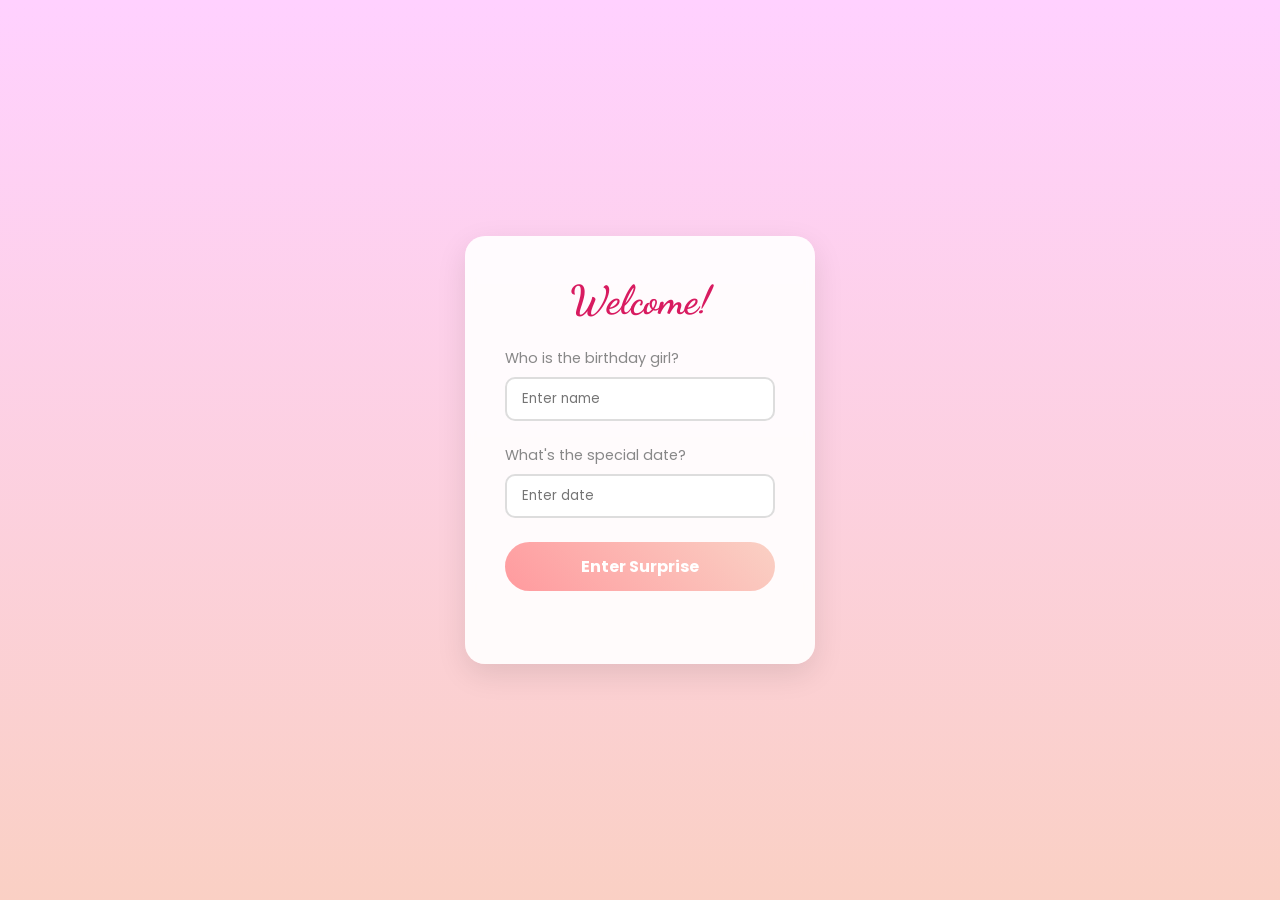
<file: index.html>
<!DOCTYPE html>
<html lang="en">

<head>
    <meta charset="UTF-8">
    <meta name="viewport" content="width=device-width, initial-scale=1.0">
    <title>Birthday Login</title>
    <link rel="stylesheet" href="style.css">
    <link
        href="https://fonts.googleapis.com/css2?family=Dancing+Script:wght@700&family=Poppins:wght@300;400;600&display=swap"
        rel="stylesheet">
</head>

<body>
    <!-- Background Elements -->
    <div class="floating-bg">
        <div class="floating-item" style="left: 10%; animation-duration: 8s;">🎈</div>
        <div class="floating-item" style="left: 30%; animation-duration: 12s;">✨</div>
        <div class="floating-item" style="left: 70%; animation-duration: 7s;">🎁</div>
        <div class="floating-item" style="left: 85%; animation-duration: 10s;">🎉</div>
    </div>

    <div class="login-container">
        <h1>Welcome!</h1>
        <form id="loginForm">
            <div class="input-group">
                <label for="username">Who is the birthday girl?</label>
                <input type="text" id="username" name="username" placeholder="Enter name" required autocomplete="off">
            </div>
            <div class="input-group">
                <label for="password">What's the special date?</label>
                <input type="password" id="password" name="password" placeholder="Enter date" required>
            </div>
            <button type="submit">Enter Surprise</button>
            <div class="error-msg" id="errorMsg"></div>
        </form>
    </div>

    <script src="script.js"></script>
</body>

</html>
</file>
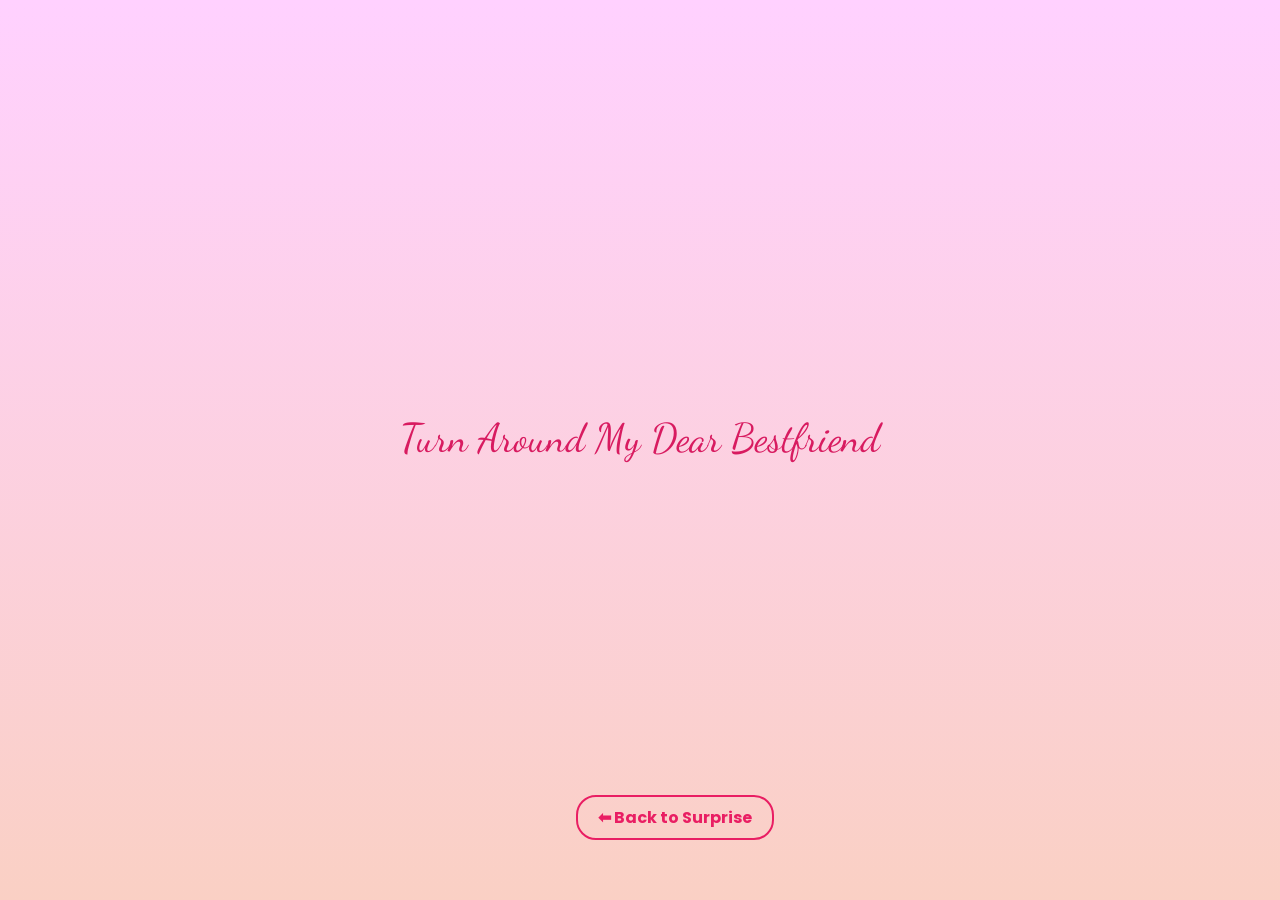
<file: secret.html>
<html>

<head>
    <title>Secret</title>
    <meta charset="UTF-8">
    <meta name="viewport" content="width=device-width, initial-scale=1.0">
    <link rel="stylesheet" href="style.css">
    <link
        href="https://fonts.googleapis.com/css2?family=Dancing+Script:wght@700&family=Poppins:wght@300;400;600&display=swap"
        rel="stylesheet">
</head>

<body>
    <div class="turn">
        Turn Around My Dear Bestfriend
    </div>
    <div class="floating-bg">
        <div class="floating-item" style="left: 15%; animation-duration: 9s;">🎈</div>
        <div class="floating-item" style="left: 35%; animation-duration: 13s;">✨</div>
        <div class="floating-item" style="left: 55%; animation-duration: 8s;">🎂</div>
        <div class="floating-item" style="left: 75%; animation-duration: 11s;">💖</div>
        <div class="floating-item" style="left: 90%; animation-duration: 14s;">🎶</div>
    </div>
    <a href="surprise.html" class="backsur">⬅ Back to Surprise</a>
</body>

</html>
</file>
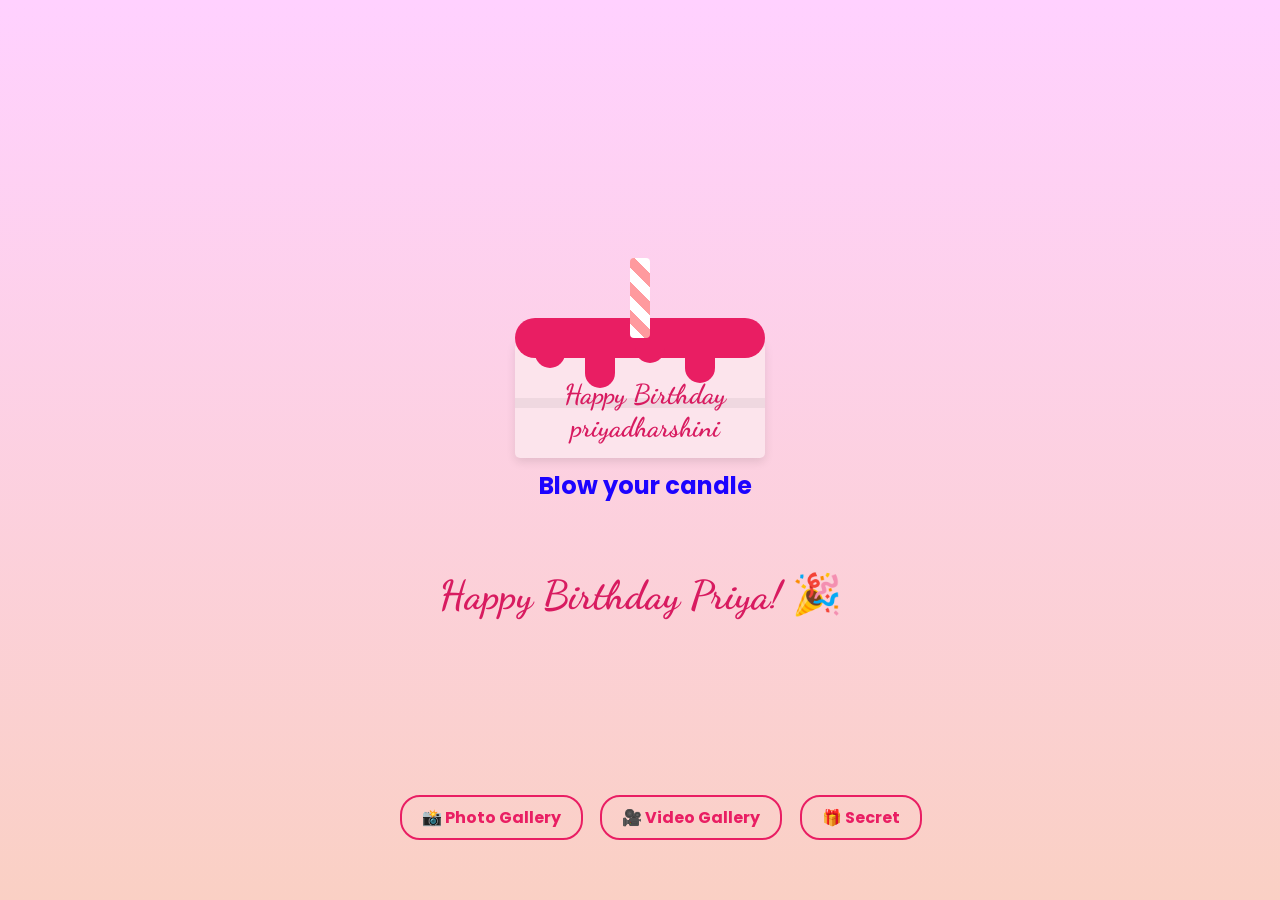
<file: surprise.html>
<!DOCTYPE html>
<html lang="en">

<head>
    <meta charset="UTF-8">
    <meta name="viewport" content="width=device-width, initial-scale=1.0">
    <title>Surprise!</title>
    <link rel="stylesheet" href="style.css">
    <link
        href="https://fonts.googleapis.com/css2?family=Dancing+Script:wght@700&family=Poppins:wght@300;400;600&display=swap"
        rel="stylesheet">
</head>

<body>
    <div class="floating-bg">
        <div class="floating-item" style="left: 15%; animation-duration: 9s;">🎈</div>
        <div class="floating-item" style="left: 35%; animation-duration: 13s;">✨</div>
        <div class="floating-item" style="left: 55%; animation-duration: 8s;">🎂</div>
        <div class="floating-item" style="left: 75%; animation-duration: 11s;">💖</div>
        <div class="floating-item" style="left: 90%; animation-duration: 14s;">🎶</div>
    </div>

    <div class="surprise-container">
        <div class="cake-container">
            <div class="cake-body">
                <div class="cake-layer">
                </div>
                <div class="cake-text">
                    <h2>Happy Birthday priyadharshini</h2>
                </div>

            </div>
            <div class="frosting">
                <div class="drip"></div>
                <div class="drip"></div>
                <div class="drip"></div>
                <div class="drip"></div>
            </div>
            <div class="candle">
                <div class="flame"></div>
                <div class="smoke"></div>
            </div>
        </div>
        <div class="countdown"></div>
        <h1 class="message-hidden">Happy Birthday Priya! 🎉</h1>
        <div class="blows">Blow your candle</div>
    </div>
    <a href="photos.html" class="back-btn1">📸 Photo Gallery</a>
    <a href="videos.html" class="back-btn2">🎥 Video Gallery</a>
    <a href="secret.html" class="back-btn3">🎁 Secret</a>
    <script src="script.js"></script>
    <script>
        // Additional inline script to handle immediate DOM manipulation if needed, 
        // but script.js content should cover it.
        // We need to make sure the message starts hidden properly if CSS doesn't catch it immediately or if we want specific logic.
        // In style.css .message is opacity: 0.
        // script.js adds .visible class.
        // Also .nav-buttons is opacity: 0.
    </script>
</body>

</html>
</file>
<file: style.css>
:root {
    --primary-color: #ff9a9e;
    --secondary-color: #fecfef;
    --accent-color: #a18cd1;
    --text-color: #555;
    --bg-gradient: linear-gradient(135deg, #fdfbfb 0%, #ebedee 100%);
    --cake-color: #fce4ec;
    --frosting-color: #e91e63;
    --candle-color: #fff;
    --flame-color: #ffeb3b;
    --btn-hover: #ff758c;
}

* {
    margin: 0;
    padding: 0;
    box-sizing: border-box;
    font-family: 'Poppins', sans-serif;
}

body {
    background-image: linear-gradient(to top, #fad0c4 0%, #ffd1ff 100%);
    min-height: 100vh;
    display: flex;
    justify-content: center;
    align-items: center;
    overflow: hidden;
    color: var(--text-color);
}

/* Floating Background Elements */
.floating-bg {
    position: absolute;
    top: 0;
    left: 0;
    width: 100%;
    height: 100%;
    pointer-events: none;
    z-index: -1;
    overflow: hidden;
}

.floating-item {
    position: absolute;
    bottom: -100px;
    font-size: 2rem;
    animation: floatUp 10s linear infinite;
    opacity: 0.7;
}

@keyframes floatUp {
    0% {
        transform: translateY(0) rotate(0deg);
        opacity: 0.7;
    }

    100% {
        transform: translateY(-110vh) rotate(360deg);
        opacity: 0;
    }
}

/* Generating some random delays and positions for floating items would be done in JS or verbose CSS */
/* For simplicity, we'll add a few manually in HTML or JS */

/* Login Container */
.login-container {
    background: rgba(255, 255, 255, 0.9);
    padding: 2.5rem;
    border-radius: 20px;
    box-shadow: 0 10px 30px rgba(0, 0, 0, 0.1);
    text-align: center;
    width: 350px;
    backdrop-filter: blur(5px);
    transition: transform 0.3s ease;
}

.login-container:hover {
    transform: translateY(-5px);
}

h1 {
    font-family: 'Dancing Script', cursive;
    color: #d81b60;
    margin-bottom: 1.5rem;
    font-size: 2.5rem;
}

h2 {
    font-family: 'Dancing Script', cursive;
    color: #d81b60;
    margin-bottom: 1.5rem;
    font-size: 1.7rem;
}

.input-group {
    margin-bottom: 1.5rem;
    text-align: left;
}

label {
    display: block;
    margin-bottom: 0.5rem;
    font-size: 0.9rem;
    color: #888;
}

input {
    width: 100%;
    padding: 10px 15px;
    border: 2px solid #ddd;
    border-radius: 10px;
    outline: none;
    transition: border-color 0.3s;
}

input:focus {
    border-color: var(--primary-color);
}

button {
    width: 100%;
    padding: 12px;
    background: linear-gradient(45deg, #ff9a9e 0%, #fad0c4 99%, #fad0c4 100%);
    border: none;
    border-radius: 25px;
    color: #fff;
    font-weight: bold;
    cursor: pointer;
    transition: transform 0.2s, box-shadow 0.2s;
    font-size: 1rem;
}

button:hover {
    transform: scale(1.05);
    box-shadow: 0 5px 15px rgba(255, 154, 158, 0.4);
}

.error-msg {
    color: #e91e63;
    font-size: 0.85rem;
    margin-top: 1rem;
    min-height: 1.2em;
}

/* Surprise Page Specifics */
.surprise-container {
    text-align: center;
    position: relative;
    z-index: 10;
}

.cake-container {
    position: relative;
    width: 250px;
    text-align: center;
    height: 200px;
    margin: 0 auto 3rem;
}

.cake-body {
    position: absolute;
    bottom: 0;
    width: 100%;
    height: 120px;
    background: var(--cake-color);
    border-radius: 10px 10px 5px 5px;
    box-shadow: 0 4px 10px rgba(0, 0, 0, 0.1);
}

.blows {
    font-size: 1.5rem;
    font-weight: bold;
    position: absolute;
    top: 210px;
    left: 100px;
    margin-bottom: 1.5rem;
    color: #1c03ff;
}

.cake-layer {
    position: absolute;
    top: 50%;
    width: 100%;
    height: 10px;
    background: rgba(0, 0, 0, 0.05);
}

.cake-text {
    position: absolute;
    top: 40px;
    left: 10px;
    font-family: 'Dancing Script', cursive;
    color: #d81b60;
    font-size: 0.4rem;
}


.frosting {
    position: absolute;
    top: 60px;
    width: 100%;
    height: 40px;
    background: var(--frosting-color);
    border-radius: 20px;
}

.drip {
    position: absolute;
    top: 10px;
    width: 30px;
    height: 50px;
    background: var(--frosting-color);
    border-radius: 0 0 15px 15px;
}

.drip:nth-child(1) {
    left: 20px;
    height: 40px;
}

.drip:nth-child(2) {
    left: 70px;
    height: 60px;
}

.drip:nth-child(3) {
    left: 120px;
    height: 35px;
}

.drip:nth-child(4) {
    left: 170px;
    height: 55px;
}

.candle {
    position: absolute;
    bottom: 120px;
    left: 50%;
    transform: translateX(-50%);
    width: 20px;
    height: 80px;
    background: repeating-linear-gradient(45deg, #fff, #fff 10px, #ff9a9e 10px, #ff9a9e 20px);
    border-radius: 4px;
    z-index: 2;
}


.flame {
    width: 15px;
    height: 30px;
    background: orange;
    border-radius: 50%;
    position: absolute;
    top: -30px;
    left: 3px;
    animation: blowOut 4s forwards;
    background: radial-gradient(ellipse at bottom, #ffeb3b 0%, #f57f17 100%);
    border-radius: 50% 50% 20% 20%;
    box-shadow: 0 0 15px #ffeb3b, 0 0 30px #f57f17;
    transition: opacity 0.5s, transform 0.5s;
    opacity: 1;
}

/* Countdown container */
.countdown {
    text-align: center;
    font-size: 40px;
    font-weight: bold;
    margin-bottom: 15px;
    color: #ff4081;
    height: 50px;
    position: relative;
}

/* Create number animation */
.countdown::after {
    content: "3";
    animation: count 3s steps(1) forwards;
}

/* Keyframes for 3 → 2 → 1 → Blow the candle */
@keyframes count {
    0% {
        content: "3";
    }

    33% {
        content: "2";
    }

    66% {
        content: "1";
    }

    100% {
        content: "";
    }
}

@keyframes blowOut {
    0% {
        opacity: 1;
    }

    90% {
        opacity: 1;
    }

    100% {
        opacity: 0;
    }
}

.flame.off {
    opacity: 0;
    transform: scale(0.1) translateX(-50%);
}

.smoke {
    position: absolute;
    top: -40px;
    left: 50%;
    transform: translateX(-50%);
    width: 10px;
    height: 30px;
    background: rgba(200, 200, 200, 0.5);
    border-radius: 10px;
    filter: blur(5px);
    opacity: 0;
}

.smoke.active {
    animation: puff 1.5s ease-out forwards;
}

@keyframes flicker {
    0% {
        transform: translateX(-52%) scaleY(1);
        opacity: 0.9;
    }

    100% {
        transform: translateX(-48%) scaleY(1.1);
        opacity: 1;
    }
}

@keyframes puff {
    0% {
        opacity: 0;
        transform: translateX(-50%) translateY(0) scale(1);
    }

    30% {
        opacity: 0.8;
        transform: translateX(-50%) translateY(-20px) scale(1.5);
    }

    100% {
        opacity: 1;
        transform: translateX(-40%) translateY(-60px) scale(2);
    }
}

.message {
    opacity: 0;
    transform: translateY(20px);
    transition: all 1s ease;
    margin-bottom: 2rem;
}

.message.visible {
    opacity: 1;
    transform: translateY(0);
}

.nav-buttons {
    display: flex;
    gap: 15px;
    justify-content: center;
    opacity: 1;
    transition: opacity 1s ease 0.5s;
    /* Delay appearance */
}

.nav-buttons.visible {
    opacity: 1;
}

/* Gallery Styles */
.gallery-container {
    width: 90%;
    max-width: 1000px;
    background: rgba(255, 255, 255, 0.8);
    padding: 2rem;
    border-radius: 20px;
    text-align: center;
    overflow-y: auto;
    max-height: 90vh;
}

.media-grid {
    display: grid;
    grid-template-columns: repeat(auto-fit, minmax(200px, 1fr));
    gap: 1rem;
    margin: 2rem 0;
}

.media-item {
    background: #fff;
    padding: 10px;
    border-radius: 10px;
    box-shadow: 0 4px 6px rgba(0, 0, 0, 0.1);
    transition: transform 0.3s;
}

.media-item:hover {
    transform: scale(1.03);
}

.media-placeholder {
    width: 100%;
    height: 150px;
    background: #e0e0e0;
    display: flex;
    align-items: center;
    justify-content: center;
    color: #999;
    border-radius: 5px;
    font-size: 0.8rem;
}

.back-btn1 {
    position: absolute;
    bottom: 60px;
    left: 400px;
    margin-top: 1rem;
    text-decoration: none;
    color: #e91e63;
    font-weight: bold;
    border: 2px solid #e91e63;
    padding: 8px 20px;
    border-radius: 20px;
    transition: all 0.3s;
}

.backsur {
    position: absolute;
    bottom: 60px;
    left: 45%;
    margin-top: 1rem;
    text-decoration: none;
    color: #e91e63;
    font-weight: bold;
    border: 2px solid #e91e63;
    padding: 8px 20px;
    border-radius: 20px;
    transition: all 0.3s;
}

.backsur:hover {
    background: #e91e63;
    color: #fff;
}


.back-btn2 {
    position: absolute;
    bottom: 60px;
    left: 600px;
    margin-top: 1rem;
    text-decoration: none;
    color: #e91e63;
    font-weight: bold;
    border: 2px solid #e91e63;
    padding: 8px 20px;
    border-radius: 20px;
    transition: all 0.3s;
}

.back-btn3 {
    position: absolute;
    bottom: 60px;
    left: 800px;
    margin-top: 1rem;
    text-decoration: none;
    color: #e91e63;
    font-weight: bold;
    border: 2px solid #e91e63;
    padding: 8px 20px;
    border-radius: 20px;
    transition: all 0.3s;
}

.back-btn1:hover {
    background: #e91e63;
    color: #fff;
}

.back-btn2:hover {
    background: #e91e63;
    color: #fff;
}

.back-btn3:hover {
    background: #e91e63;
    color: #fff;
}

body {
    margin: 0;
    height: 100vh;
    overflow: hidden;
    position: relative;
}

/* The horizontal hanging line */
.line {
    position: absolute;
    top: 1px;
    width: 3px;
    height: 250px;
    background: black;
}

/* Photo frame */
.photo-frame {
    position: absolute;
    top: -300px;
    /* start above the screen */
    left: 125px;
    background-color: #ddd;
    transform: translateX(-50%);
    padding: 10px;
    border: 2px solid #8b5a2b;
    box-shadow: 0 10px 20px rgba(0, 0, 0, 0.3);
    animation: dropDown 2s ease-out forwards;
}

/* Image inside frame */
.photo-frame img {
    display: block;
    width: 150px;
    height: 200px;
}

/* Drop animation */
@keyframes dropDown {
    to {
        top: calc(50% - 120px);
        /* stops at line */
    }
}

.line-one {
    position: absolute;
    top: 1px;
    left: 100px;
    width: 3px;
    height: 250px;
    background: black;
}

/* Photo frame */
.photo-frame-one {
    position: absolute;
    top: -300px;
    /* start above the screen */
    left: 15px;
    background-color: #ddd;
    transform: translateX(-10px);
    transform: translateY(-10px);
    padding: 10px;
    border: 2px solid #8b5a2b;
    box-shadow: 0 10px 20px rgba(0, 0, 0, 0.3);
    animation: dropDown 2s ease-out forwards;
}

.line-two {
    position: absolute;
    left: 300px;
    top: 1px;
    width: 3px;
    height: 250px;
    background: black;
}

.photo-frame-two {
    position: absolute;
    top: -300px;
    /* start above the screen */
    left: 210px;
    background-color: #ddd;
    transform: translateX(50px);
    transform: translateY(-100px);
    padding: 10px;
    border: 2px solid #8b5a2b;
    box-shadow: 0 10px 20px rgba(0, 0, 0, 0.3);
    animation: dropDown 6s ease-out forwards;
}

.line-three {
    position: absolute;
    left: 500px;
    top: 1px;
    width: 3px;
    height: 250px;
    background: black;
}

.photo-frame-three {
    position: absolute;
    top: -300px;
    /* start above the screen */
    left: 410px;
    background-color: #ddd;
    transform: translateX(50px);
    transform: translateY(-140px);
    padding: 10px;
    border: 2px solid #8b5a2b;
    box-shadow: 0 10px 20px rgba(0, 0, 0, 0.3);
    animation: dropDown 8s ease-out forwards;
}

/* Image inside frame */
.photo-frame-one img {
    display: block;
    width: 150px;
    height: 200px;
}

.photo-frame-two img {
    display: block;
    width: 150px;
    height: 200px;
}

.photo-frame-three img {
    display: block;
    width: 150px;
    height: 200px;
}

.line-four {
    position: absolute;
    left: 690px;
    top: 1px;
    width: 3px;
    height: 250px;
    background: black;
}

.photo-frame-four {
    position: absolute;
    top: -300px;
    /* start above the screen */
    left: 600px;
    background-color: #ddd;
    transform: translateX(50px);
    transform: translateY(-140px);
    padding: 10px;
    border: 2px solid #8b5a2b;
    box-shadow: 0 10px 20px rgba(0, 0, 0, 0.3);
    animation: dropDown 10s ease-out forwards;
}

.photo-frame-four img {
    display: block;
    width: 150px;
    height: 200px;
}

.line-five {
    position: absolute;
    left: 870px;
    top: 1px;
    width: 3px;
    height: 250px;
    background-color: #000000;
}

.photo-frame-five {
    position: absolute;
    top: -300px;
    /* start above the screen */
    left: 790px;
    background-color: #ddd;
    transform: translateX(50px);
    transform: translateY(-140px);
    padding: 10px;
    border: 2px solid #8b5a2b;
    box-shadow: 0 10px 20px rgba(0, 0, 0, 0.3);
    animation: dropDown 8s ease-out forwards;
}

.photo-frame-five img {
    display: block;
    width: 150px;
    height: 200px;
}

.line-six {
    position: absolute;
    left: 1060px;
    top: 1px;
    width: 3px;
    height: 250px;
    background-color: #000000;
}

.photo-frame-six {
    position: absolute;
    top: -300px;
    /* start above the screen */
    left: 980px;
    background-color: #ddd;
    transform: translateX(50px);
    transform: translateY(-100px);
    padding: 10px;
    border: 2px solid #8b5a2b;
    box-shadow: 0 10px 20px rgba(0, 0, 0, 0.3);
    animation: dropDown 6s ease-out forwards;
}

.photo-frame-six img {
    display: block;
    width: 150px;
    height: 200px;
}

.line-seven {
    position: absolute;
    left: 1250px;
    top: 1px;
    width: 3px;
    height: 250px;
    background-color: #000000;
}

.photo-frame-seven {
    position: absolute;
    top: -300px;
    /* start above the screen */
    left: 1120px;
    background-color: #ddd;
    transform: translateX(50px);
    transform: translateY(-1 0px);
    padding: 10px;
    border: 2px solid #8b5a2b;
    box-shadow: 0 10px 20px rgba(0, 0, 0, 0.3);
    animation: dropDown 2s ease-out forwards;
}

.photo-frame-seven img {
    display: block;
    width: 150px;
    height: 200px;
}

.audio {
    position: absolute;
    bottom: 15px;
    left: 15px;
    margin-top: 1rem;
    text-decoration: none;
    color: #ff0055;
    font-weight: bold;
    border: 2px solid #ff0055;
    padding: 8px 20px;
    border-radius: 20px;
    transition: all 0.3s;
}

/* Drop animation */
@keyframes dropDown {
    to {
        top: calc(50% - 120px);
        /* stops at line */
    }
}

/* Video Lightbox Styles */
.media-video {
    width: 100%;
    height: 150px;
    object-fit: cover;
    border-radius: 5px;
    cursor: pointer;
    transition: transform 0.3s ease;
    background-color: #000;
}

.media-video:hover {
    transform: scale(1.05);
}

.video-modal {
    display: none;
    position: fixed;
    z-index: 1000;
    left: 0;
    top: 0;
    width: 100%;
    height: 100%;
    background-color: rgba(0, 0, 0, 0.9);
    justify-content: center;
    align-items: center;
}

.video-modal.active {
    display: flex;
}

.video-modal video {
    max-width: 90%;
    max-height: 90%;
    border-radius: 10px;
    box-shadow: 0 0 20px rgba(255, 255, 255, 0.2);
    animation: zoomIn 0.3s ease;
}

.close-modal {
    position: absolute;
    top: 20px;
    right: 40px;
    color: #fff;
    font-size: 40px;
    font-weight: bold;
    cursor: pointer;
    transition: color 0.3s;
}

.close-modal:hover {
    color: var(--primary-color);
}

.turn {
    text-align: center;
    font-family: 'Dancing Script', cursive;
    color: #d81b60;
    margin-bottom: 1.5rem;
    font-size: 2.5rem;
}

@keyframes zoomIn {
    from {
        transform: scale(0.8);
        opacity: 0;
    }

    to {
        transform: scale(1);
        opacity: 1;
    }
}
</file>
